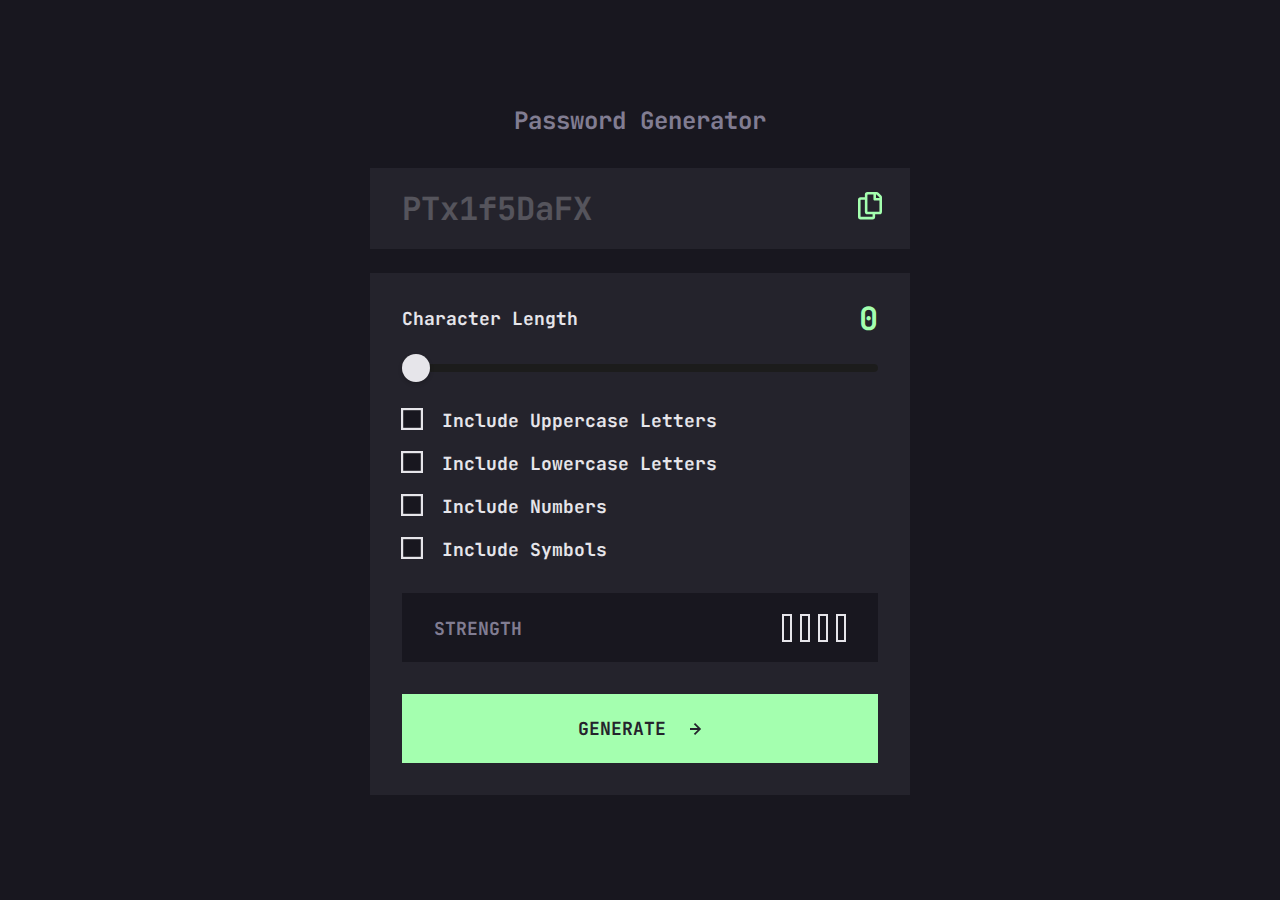
<file: index.html>
<!DOCTYPE html>
<html lang="en">
  <head>
    <meta charset="UTF-8" />
    <meta name="viewport" content="width=device-width, initial-scale=1.0" />

    <link
      rel="icon"
      type="image/png"
      sizes="32x32"
      href="./assets/images/favicon-32x32.png"
    />
    <link rel="stylesheet" href="./code/styles/styles.css" />

    <title>Frontend Mentor | Password generator app</title>
  </head>
  <body>
    <main class="container">
      <h1 class="title">Password Generator</h1>
      <div class="password-icon-container flex">
        <p class="password">PTx1f5DaFX</p>
        <div class="icon-container flex">
          <p class="copied-message">COPIED</p>
          <button class="copy-button" aria-label="Copy generated password">
            <svg
              class="icon"
              xmlns="http://www.w3.org/2000/svg"
              viewBox="0 0 21 24"
            >
              <path
                d="M20.341 3.091 17.909.659A2.25 2.25 0 0 0 16.319 0H8.25A2.25 2.25 0 0 0 6 2.25V4.5H2.25A2.25 2.25 0 0 0 0 6.75v15A2.25 2.25 0 0 0 2.25 24h10.5A2.25 2.25 0 0 0 15 21.75V19.5h3.75A2.25 2.25 0 0 0 21 17.25V4.682a2.25 2.25 0 0 0-.659-1.591ZM12.469 21.75H2.53a.281.281 0 0 1-.281-.281V7.03a.281.281 0 0 1 .281-.281H6v10.5a2.25 2.25 0 0 0 2.25 2.25h4.5v1.969a.282.282 0 0 1-.281.281Zm6-4.5H8.53a.281.281 0 0 1-.281-.281V2.53a.281.281 0 0 1 .281-.281H13.5v4.125c0 .621.504 1.125 1.125 1.125h4.125v9.469a.282.282 0 0 1-.281.281Zm.281-12h-3v-3h.451c.075 0 .147.03.2.082L18.667 4.6a.283.283 0 0 1 .082.199v.451Z"
                fill="#A4FFAF"
              />
            </svg>
            <span class="sr-only"></span>
          </button>
        </div>
      </div>

      <div class="form-container">
        <div class="slider-container">
          <div class="slider-label flex">
            <label for="slider">Character Length</label>
            <p class="slider-value" id="slider-value">0</p>
          </div>
          <input
            type="range"
            class="slider"
            id="slider"
            min="0"
            max="20"
            value="0"
          />
        </div>

        <div class="checkbox-container flex">
          <div>
            <input type="checkbox" id="includeUppercase" />
            <label for="includeUppercase">
              <span class="custom-checkbox">
                <svg
                  width="14"
                  height="12"
                  xmlns="http://www.w3.org/2000/svg"
                  class="checkmark"
                >
                  <path
                    stroke="#18171F"
                    stroke-width="3"
                    fill="none"
                    d="M1 5.607 4.393 9l8-8"
                  />
                </svg>
              </span>
              Include Uppercase Letters
            </label>
          </div>

          <div>
            <input type="checkbox" id="includeLowercase" />
            <label for="includeLowercase">
              <span class="custom-checkbox">
                <svg
                  width="14"
                  height="12"
                  xmlns="http://www.w3.org/2000/svg"
                  class="checkmark"
                >
                  <path
                    stroke="#18171F"
                    stroke-width="3"
                    fill="none"
                    d="M1 5.607 4.393 9l8-8"
                  />
                </svg>
              </span>
              Include Lowercase Letters
            </label>
          </div>

          <div>
            <input type="checkbox" id="includeNumbers" />
            <label for="includeNumbers">
              <span class="custom-checkbox">
                <svg
                  width="14"
                  height="12"
                  xmlns="http://www.w3.org/2000/svg"
                  class="checkmark"
                >
                  <path
                    stroke="#18171F"
                    stroke-width="3"
                    fill="none"
                    d="M1 5.607 4.393 9l8-8"
                  />
                </svg>
              </span>
              Include Numbers
            </label>
          </div>

          <div>
            <input type="checkbox" id="includeSymbols" />
            <label for="includeSymbols">
              <span class="custom-checkbox">
                <svg
                  width="14"
                  height="12"
                  xmlns="http://www.w3.org/2000/svg"
                  class="checkmark"
                >
                  <path
                    stroke="#18171F"
                    stroke-width="3"
                    fill="none"
                    d="M1 5.607 4.393 9l8-8"
                  />
                </svg>
              </span>
              Include Symbols
            </label>
          </div>
        </div>

        <div class="strength-container flex">
          <p class="strength-title">Strength</p>
          <div class="strength-rating flex">
            <p class="rating"></p>
            <div class="strength-meter flex">
              <div class="strength-bar"></div>
              <div class="strength-bar"></div>
              <div class="strength-bar"></div>
              <div class="strength-bar"></div>
            </div>
          </div>
        </div>

        <button class="btn flex" onclick="generatePassword()">
          <span>Generate</span>
          <svg width="11.11" height="12" xmlns="http://www.w3.org/2000/svg">
            <path
              fill="#24232C"
              d="m5.106 12 6-6-6-6-1.265 1.265 3.841 3.84H.001v1.79h7.681l-3.841 3.84z"
            />
          </svg>
        </button>
      </div>
    </main>

    <script src="./code/scripts/script.js"></script>
  </body>
</html>
</file>
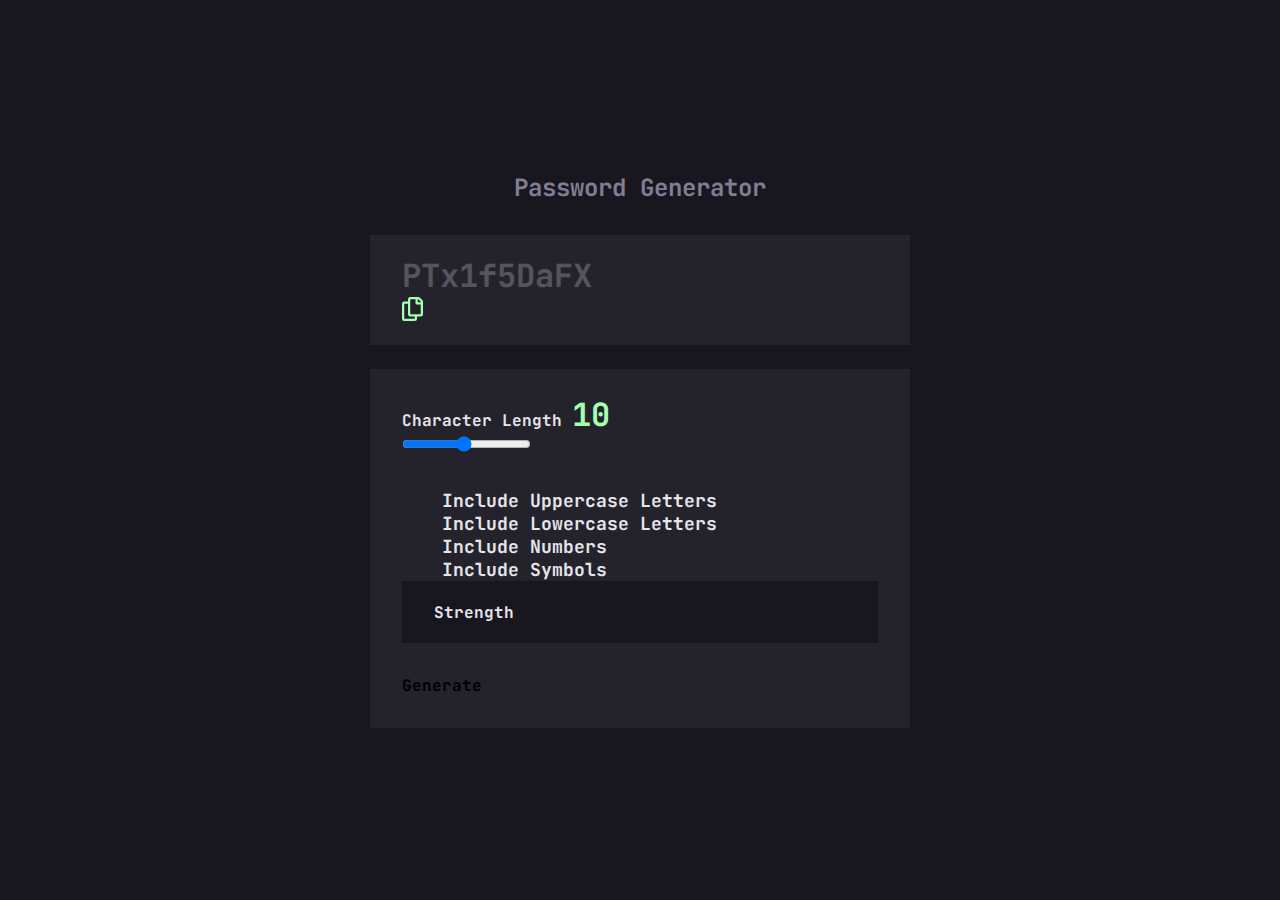
<file: code/index.html>
<!DOCTYPE html>
<html lang="en">
  <head>
    <meta charset="UTF-8" />
    <meta name="viewport" content="width=device-width, initial-scale=1.0" />

    <link
      rel="icon"
      type="image/png"
      sizes="32x32"
      href="./assets/images/favicon-32x32.png"
    />
    <link rel="stylesheet" href="./styles/styles.css" />

    <title>Frontend Mentor | Password generator app</title>
  </head>
  <body>
    <main class="container">
      <h1 class="title">Password Generator</h1>
      <div class="password-icon-container">
        <p class="password">PTx1f5DaFX</p>
        <div class="icon">
          <svg width="21" height="24" xmlns="http://www.w3.org/2000/svg">
            <path
              d="M20.341 3.091 17.909.659A2.25 2.25 0 0 0 16.319 0H8.25A2.25 2.25 0 0 0 6 2.25V4.5H2.25A2.25 2.25 0 0 0 0 6.75v15A2.25 2.25 0 0 0 2.25 24h10.5A2.25 2.25 0 0 0 15 21.75V19.5h3.75A2.25 2.25 0 0 0 21 17.25V4.682a2.25 2.25 0 0 0-.659-1.591ZM12.469 21.75H2.53a.281.281 0 0 1-.281-.281V7.03a.281.281 0 0 1 .281-.281H6v10.5a2.25 2.25 0 0 0 2.25 2.25h4.5v1.969a.282.282 0 0 1-.281.281Zm6-4.5H8.53a.281.281 0 0 1-.281-.281V2.53a.281.281 0 0 1 .281-.281H13.5v4.125c0 .621.504 1.125 1.125 1.125h4.125v9.469a.282.282 0 0 1-.281.281Zm.281-12h-3v-3h.451c.075 0 .147.03.2.082L18.667 4.6a.283.283 0 0 1 .082.199v.451Z"
              fill="#A4FFAF"
            />
          </svg>
        </div>
      </div>

      <div class="form-container">
        <div class="slider-container">
          <div class="slider-labels">
            <label for="slider">Character Length</label>
            <span class="slider-value">10</span>
          </div>
          <input type="range" id="slider" min="1" max="20" value="10" />
        </div>

        <div>
          <input type="checkbox" id="includeUppercase" />
          <label for="includeUppercase">Include Uppercase Letters</label>
        </div>
        <div>
          <input type="checkbox" id="includeLowercase" />
          <label for="includeLowercase">Include Lowercase Letters</label>
        </div>
        <div>
          <input type="checkbox" id="includeNumbers" />
          <label for="includeNumbers">Include Numbers</label>
        </div>
        <div>
          <input type="checkbox" id="includeSymbols" />
          <label for="includeSymbols">Include Symbols</label>
        </div>

        <div class="strength-container">
          <p>Strength</p>
          <div class="strength-rating">
            <p class="rating"></p>
            <div class="strengthMeter">
              <div class="strengthBar"></div>
              <div class="strengthBar"></div>
              <div class="strengthBar"></div>
              <div class="strengthBar"></div>
            </div>
          </div>
        </div>

        <button>
          Generate
          <svg width="12" height="12" xmlns="http://www.w3.org/2000/svg">
            <path
              fill="#24232C"
              d="m5.106 12 6-6-6-6-1.265 1.265 3.841 3.84H.001v1.79h7.681l-3.841 3.84z"
            />
          </svg>
        </button>
      </div>
    </main>
    <script src="./scripts/script.js"></script>
  </body>
</html>
</file>
<file: code/styles/styles.css>
@import url("https://fonts.googleapis.com/css2?family=JetBrains+Mono:ital,wght@0,100..800;1,100..800&display=swap");

/* Gobal Styles */
:root {
  /* Primary Colors */
  --very-dark-grey: #18171f;
  --dark-grey: #24232c;
  --grey: #817d92;
  --almost-white: #e6e5ea;

  /* Secondary Colors */
  --neon-green: #a4ffaf;
  --red: #f64a4a;
  --orange: #fb7c58;
  --yellow: #f8cd65;

  /* Typography Variables */
  --font-family: "JetBrains Mono", monospace;
  --font-weight-bold: 700;

  /* Sizes */
  --heading-font-size: 2rem;
  --heading-line-height: 43px;
  --medium-heading-font-size: 1.5rem;
  --medium-heading-line-height: 32px;
  --body-font-size: 1.125rem;
  --body-line-height: 23px;
}

/* CSS Reset */

* {
  padding: 0;
  margin: 0;
  box-sizing: border-box;
}

img {
  max-width: 100%;
  height: auto;
}

input,
button {
  border: none;
  outline: none;
  background: none;
  font: inherit;
  padding: 0;
}

button {
  cursor: pointer;
}

body {
  font-family: var(--font-family);
  font-weight: var(--font-weight-bold);
  background-color: var(--very-dark-grey);
  color: var(--almost-white);
  height: 100vh;
  display: flex;
  justify-content: center;
  align-items: center;
  animation: fadeIn 0.5s ease-in-out;
}

.flex {
  display: flex;
  justify-content: center;
  align-items: center;
}

.container {
  width: 540px;
  margin: 0 12px;
}

.title {
  font-size: var(--medium-heading-font-size);
  line-height: var(--medium-heading-line-height);
  color: var(--grey);
  text-align: center;
  margin-bottom: 31px;
}

.password-icon-container {
  background-color: var(--dark-grey);
  justify-content: space-between;
  padding: 19px 28px 19px 32px;
  margin-bottom: 24px;
}

.password {
  font-size: var(--heading-font-size);
  line-height: var(--heading-line-height);
  opacity: 25%;
}

.icon-container {
  gap: 16px;
}

.copied-message {
  color: var(--neon-green);
  display: none;
  animation: fadeInOut 2s ease-in-out;
}

.icon {
  cursor: pointer;
  width: 21px;
  width: 24px;
}

.icon:hover path {
  fill: var(--almost-white);
}

.form-container {
  background-color: var(--dark-grey);
  padding: 24px 32px 32px;
}

.slider-container {
  margin-bottom: 32px;
}

.slider-label {
  justify-content: space-between;
  margin-bottom: 16px;
  font-size: var(--body-font-size);
  line-height: var(--body-line-height);
}

.slider-value {
  font-size: var(--heading-font-size);
  line-height: var(--heading-line-height);
  color: var(--neon-green);
}

.slider {
  -webkit-appearance: none; /* Remove default styles */
  appearance: none;
  width: 100%;
  height: 8px; /* Track height */
  background: linear-gradient(
    to right,
    var(--neon-green) 0%,
    var(--very-dark-grey) 0%
  );
  border-radius: 5px; /* Rounded track edges */
  outline: none; /* Remove focus outline */
  cursor: pointer;
  transition: background 0.3s; /* Smooth transition */
}

.slider:focus {
  border: 1px solid var(--neon-green);
  background-color: var(--very-dark-grey);
}

/* Thumb styling */
.slider::-webkit-slider-thumb {
  -webkit-appearance: none;
  appearance: none;
  width: 28px;
  height: 28px;
  border-radius: 50%;
  background: var(--almost-white);
  box-shadow: 0 2px 4px rgba(0, 0, 0, 0.2); /* Subtle shadow */
  cursor: pointer;
  transition: transform 0.2s ease-in-out;
}

.slider::-moz-range-thumb {
  width: 28px;
  height: 28px;
  border-radius: 50%;
  background: var(--almost-white);
  box-shadow: 0 2px 4px rgba(0, 0, 0, 0.2);
  cursor: pointer;
}

.slider::-webkit-slider-thumb:hover {
  transform: scale(1.2); /* Slightly enlarge on hover */
  border: 2px solid var(--neon-green);
  background-color: var(--very-dark-grey);
}

.slider::-moz-range-thumb:hover {
  transform: scale(1.2);
  border: 2px solid var(--neon-green);
  background-color: var(--very-dark-grey);
}

.checkbox-container {
  flex-direction: column;
  align-items: flex-start;
  gap: 20px;
  margin-bottom: 32px;
}

/* Hide the default checkbox */
input[type="checkbox"] {
  opacity: 0;
  position: absolute;
  z-index: -1;
}

/* Style the label */
input[type="checkbox"] + label {
  position: relative;
  padding-left: 40px; /* Space for custom checkbox */
  cursor: pointer;
  font-size: var(--body-font-size);
  line-height: var(--body-line-height);
}

/* Custom checkbox style (default state) */
input[type="checkbox"] + label .custom-checkbox {
  content: "";
  position: absolute;
  left: 0;
  top: 0;
  width: 20px;
  height: 20px;
  border: 2px solid var(--almost-white); /* White border */
  background-color: var(--very-dark-grey); /* Dark background */
  display: flex;
  justify-content: center;
  align-items: center;
  transition: background-color 0.2s ease, border-color 0.2s ease;
  transform: scale(1.1);
  transition: transform 0.2s ease, background-color 0.2s ease;
}

/* When checkbox is hovered */
input[type="checkbox"]:hover + label .custom-checkbox {
  border-color: var(--neon-green); /* Green border */
}

/* When checkbox is focused */
input[type="checkbox"]:focus + label .custom-checkbox {
  border-color: var(--neon-green); /* Green border */
}

/* When checkbox is checked */
input[type="checkbox"]:checked + label .custom-checkbox {
  background-color: var(--neon-green); /* Green background */
  border-color: var(--neon-green); /* Green border */
  transform: scale(1.05);
}

/* SVG checkmark - hidden by default */
input[type="checkbox"]:not(:checked) + label .custom-checkbox svg {
  opacity: 0; /* Hide the SVG when not checked */
  transition: opacity 0.2s ease;
}

/* SVG checkmark - visible when checked */
input[type="checkbox"]:checked + label .custom-checkbox svg {
  opacity: 1; /* Show the SVG when checked */
}

/* Strength Container */
.strength-container {
  background-color: var(--very-dark-grey);
  justify-content: space-between;
  padding: 21px 32px 20px;
  margin-bottom: 32px;
}

.strength-title {
  color: var(--grey);
  font-size: var(--body-font-size);
  line-height: var(--body-line-height);
  text-transform: uppercase;
}

.rating {
  font-size: var(--medium-heading-font-size);
  line-height: var(--medium-heading-line-height);
  color: var(--almost-white);
  text-transform: uppercase;
}

.strength-rating {
  gap: 15px;
}

.strength-meter {
  gap: 8px;
}

.strength-bar {
  width: 10px;
  height: 28px;
  border: 2px solid var(--almost-white);
  transition: background-color 0.3s ease, transform 0.3s ease;
}

button:focus,
.icon:focus {
  transform: scale(1.07);
}

.btn {
  width: 100%;
  gap: 24px;
  background-color: var(--neon-green);
  border: 2px solid var(--neon-green);
  color: var(--dark-grey);
  padding: 21px 0;
  font-size: var(--body-font-size);
  line-height: var(--body-line-height);
  text-transform: uppercase;
  transition: background-color 0.3s ease, color 0.3s ease;
}

.btn:hover {
  background-color: var(--dark-grey);
  color: var(--neon-green);
}

.btn:hover path {
  fill: var(--neon-green);
}

@media only screen and (max-width: 505px) {
  :root {
    /* Sizes */
    --heading-font-size: 1.75rem;
    --heading-line-height: 36px;
    --medium-heading-font-size: 1.125rem;
    --medium-heading-line-height: 26px;
    --body-font-size: 1.1rem;
    --body-line-height: 22px;
  }

  .title {
    margin-bottom: 24px;
  }

  .password-icon-container {
    padding: 18px 20px 18px 24px;
    margin-bottom: 18px;
  }

  .icon {
    width: 19px;
    height: 21px;
  }

  .form-container {
    padding: 20px 26px 26px;
  }

  .slider-label {
    margin-bottom: 12px;
  }

  .checkbox-container {
    gap: 18px;
  }

  .strength-container {
    padding: 16px 20px;
    margin-bottom: 16px;
  }

  .btn {
    gap: 18px;
  }
}

@media only screen and (max-width: 455px) {
  :root {
    /* Sizes */
    --heading-font-size: 1.5rem;
    --heading-line-height: 32px;
    --medium-heading-font-size: 1rem;
    --medium-heading-line-height: 21px;
    --body-font-size: 1rem;
    --body-line-height: 21px;
  }

  .title {
    margin-bottom: 16px;
  }

  .password-icon-container {
    padding: 17px 16px 15px 16px;
    margin-bottom: 16px;
  }

  .icon {
    width: 17.5px;
    height: 20px;
  }

  .form-container {
    padding: 16px;
  }

  .slider-label {
    margin-bottom: 8px;
  }

  .checkbox-container {
    gap: 16px;
  }

  .strength-container {
    padding: 14px 16px;
    margin-bottom: 16px;
  }

  .btn {
    padding: 18px 0 17px;
    gap: 16px;
  }
}

@keyframes fadeIn {
  from {
    opacity: 0;
  }
  to {
    opacity: 1;
  }
}

@keyframes fadeInOut {
  0% {
    opacity: 0;
  }
  10% {
    opacity: 1;
  }
  90% {
    opacity: 1;
  }
  100% {
    opacity: 0;
  }
}
</file>
